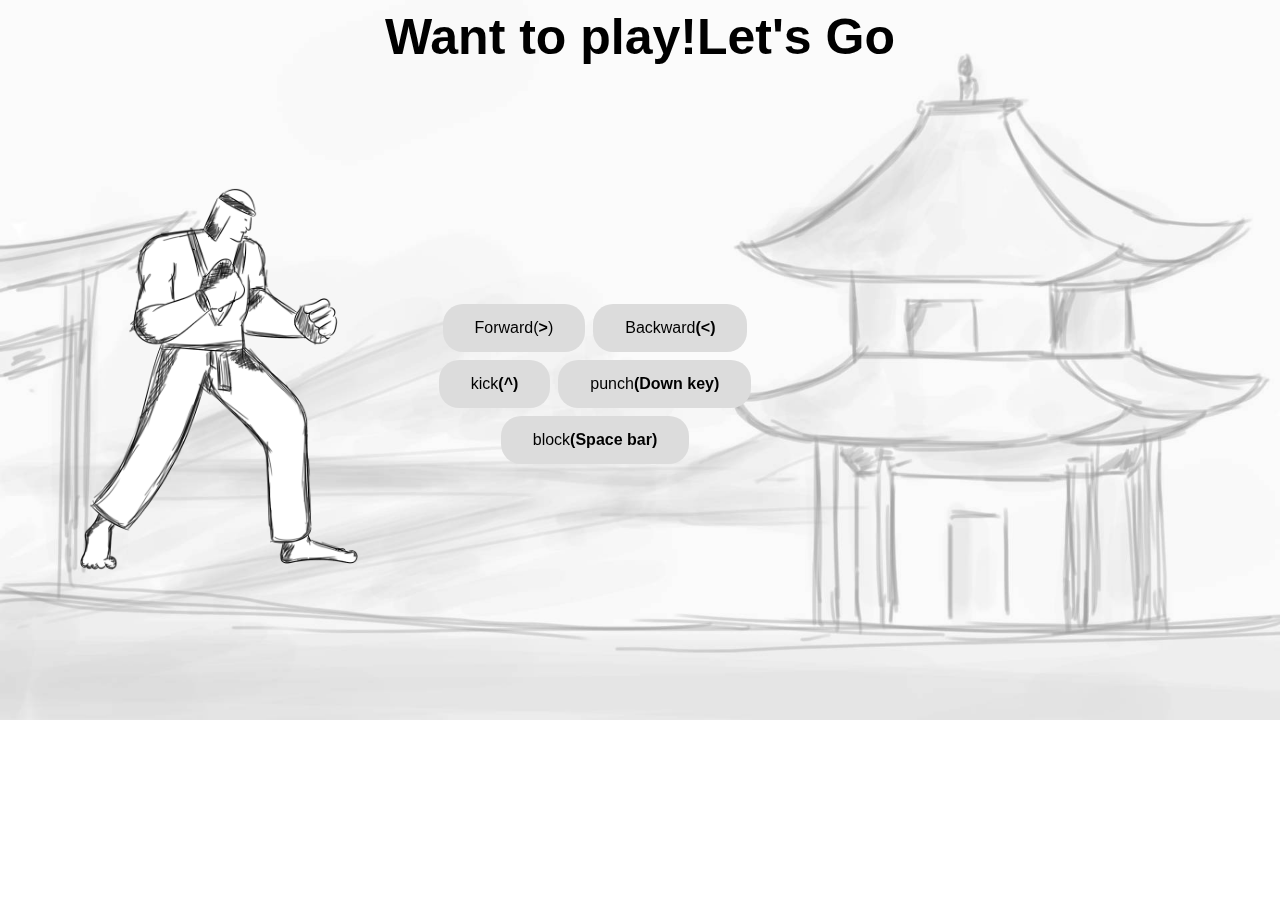
<file: index.html>
<head>
    <link rel="stylesheet" href="game.css">
    <title>Martial Arts</title>
</head>
<body>
    <h1>Want to play!Let's Go</h1>
<canvas id="my-canvas" width="500" height="500"></canvas>
    <center>
        <div class="a">
        <button id="forward" class="but">Forward(<b>></b>)</button>
        <button id="backward" class="but">Backward<b>(<)</b></b></button>
    <br>
        <button id="kick" class="but">kick<b>(^)</b></button>
        <button id="punch" class="but">punch<b>(Down key)</b></button>
    <br>
        <button id="block" class="but">block<b>(Space bar)</b></button>
        </div>
    </center>

   <script type="text/javascript" src="game.js"></script>
</file>
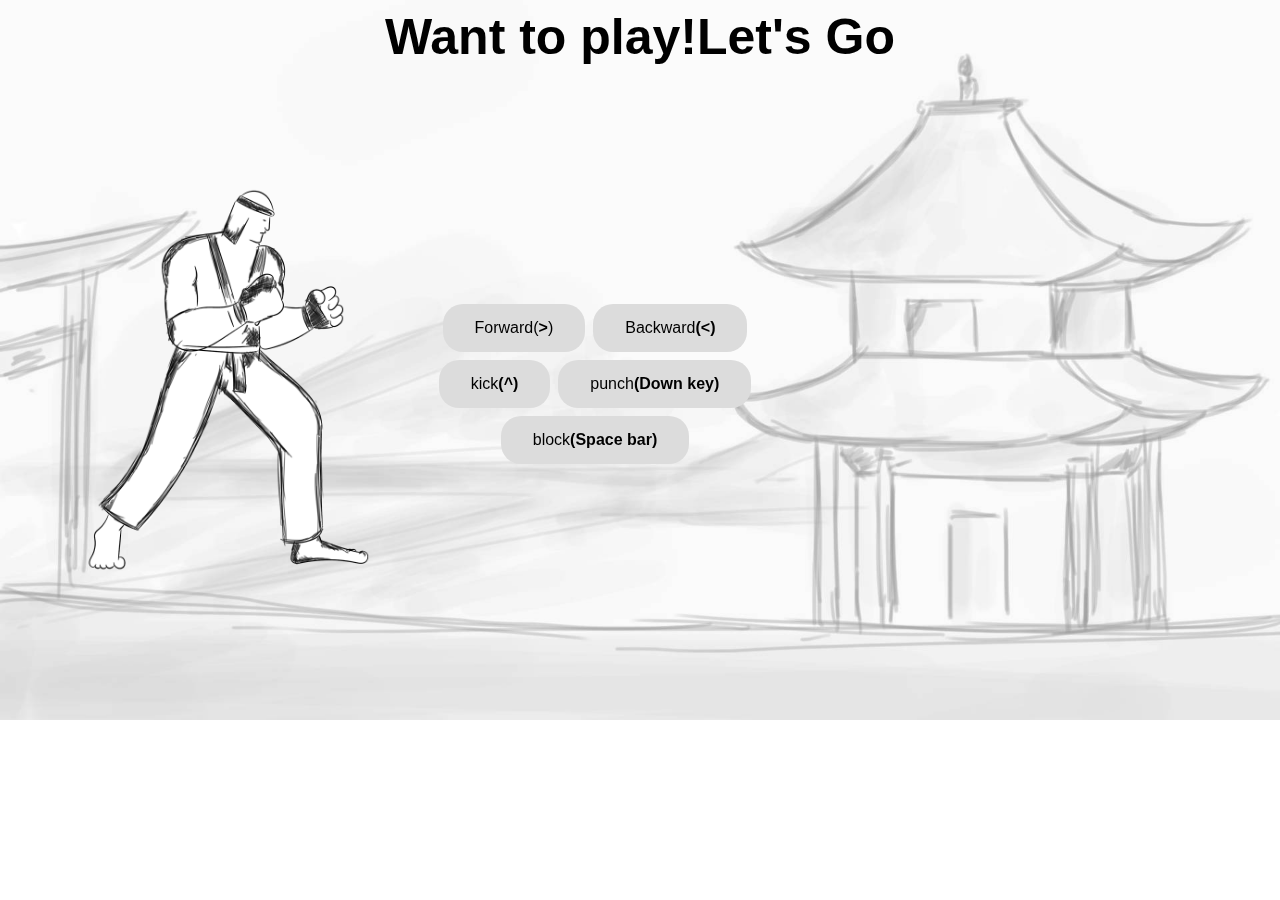
<file: game.html>
<head>
    <link rel="stylesheet" href="game.css">
    <title>Martial Arts</title>
</head>
<body>
    <h1>Want to play!Let's Go</h1>
<canvas id="my-canvas" width="500" height="500"></canvas>
    <center>
        <div class="a">
        <button id="forward" class="but">Forward(<b>></b>)</button>
        <button id="backward" class="but">Backward<b>(<)</b></b></button>
    <br>
        <button id="kick" class="but">kick<b>(^)</b></button>
        <button id="punch" class="but">punch<b>(Down key)</b></button>
    <br>
        <button id="block" class="but">block<b>(Space bar)</b></button>
        </div>
    </center>

   <script type="text/javascript" src="game.js"></script>
</file>
<file: game.css>
body{
     background-image: url("images/background.jpg");
     background-repeat:no-repeat;
     background-size: 100%; 100%;
}
h1{
    font-family: sans-serif;
    text-align: center;
    color: black;
    font-size: 50px;
}
.but{
  background-color:gainsboro;
  border: none;
    border-radius: 20px;
  color:black;
  padding: 15px 32px;
  text-align: center;
  text-decoration: none;
  display: inline-block;
  font-size: 16px;
  margin: 4px 2px;
  cursor: pointer;
}
.a{
    margin-top: -300px;
    margin-left: -90px;
}
</file>
